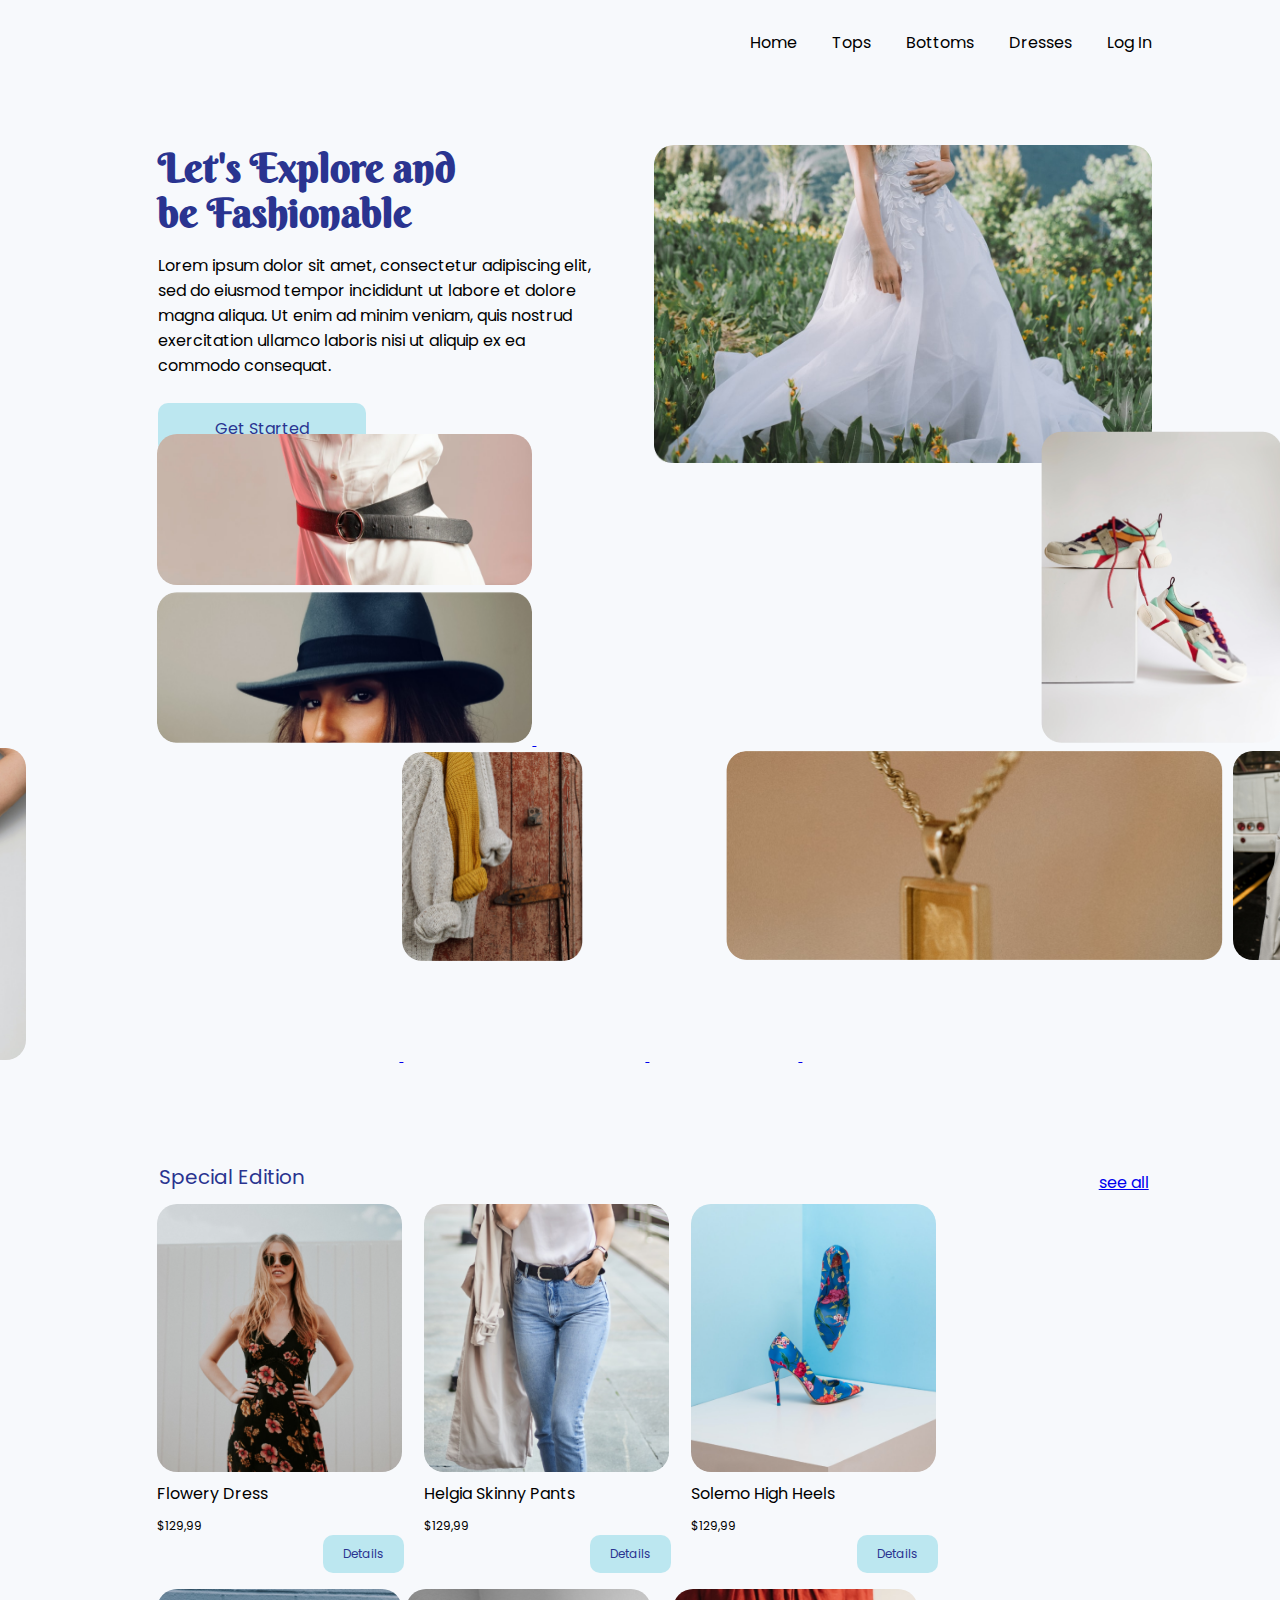
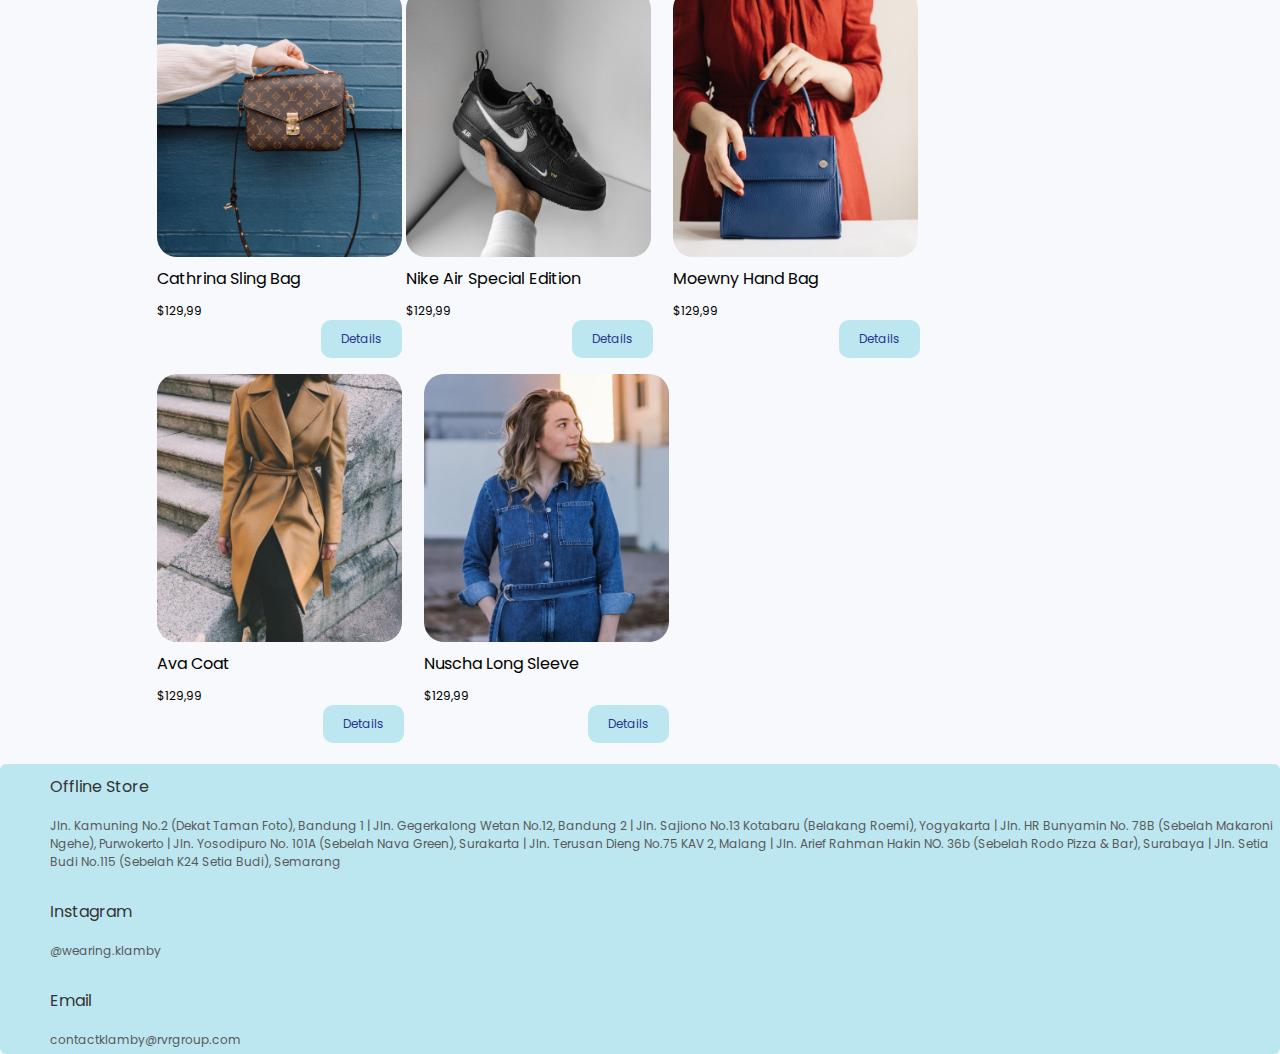
<file: index.html>
<!DOCTYPE html>
<html>
<head>
	<title>Wearing Klamby</title>
    <link rel="stylesheet" type="text/css" href="assets/style.css">
    <link href="https://fonts.googleapis.com/css2?family=Berkshire+Swash&display=swap" rel="stylesheet">
    <link rel="stylesheet" href="https://fonts.googleapis.com/css2?family=Poppins:wght@500&display=swap">
</head>
<body>
	<nav>
<ul>
	 <li><a href="index.html">Home</a></li>
    <li><a href="top.html">Tops</a></li>
    <li><a href="bottom.html">Bottoms</a></li>
    <li><a href="dress.html">Dresses</a></li>
    <li><a href="login.html">Log In</a></li>
</ul>
</nav>
 
<section id="hero">
    <div class="pict-hero">
      <div class="photo" style="background-image: url(assets/desc.png);"></div>
    </div>
 
    <div class="information">
        <p class="field">Let's Explore and<br>be Fashionable</p><br>
        <p class="text-gray">Lorem ipsum dolor sit amet, consectetur adipiscing elit,<br>sed do eiusmod tempor incididunt ut labore et dolore<br>magna aliqua. Ut enim ad minim veniam, quis nostrud<br>exercitation ullamco laboris nisi ut aliquip ex ea<br>commodo consequat.</p>
        <a href="resume.html" class="button">Get Started</a>
	</div>
</section>

<section id="newarrival">
	<div class="new">
		<table>
			<tr>
				<td width="700px"><p class="title">New Arrival</p></td> <td width="800px"><a class="all" href="newarrival.html">see all</a></td>
    		</tr>
    	</table>
		<a href="https://detik.com">
		<img class="new1" src="assets/grid1.png">
		</a>
		<a href="https://detik.com">
		<img class="new2" src="assets/grid2.png">
		</a>
		<a href="https://detik.com">
		<img class="new3" src="assets/grid3.png">
		</a>
		<a href="https://detik.com">
		<img class="new4" src="assets/grid4.png">
		</a>
		<a href="https://detik.com">
		<img class="new5" src="assets/grid5.png">
		</a>
		<a href="https://detik.com">
		<img class="new6" src="assets/grid6.png">
		</a>
		<a href="https://detik.com">
		<img class="new7" src="assets/grid7.png">
		</a>
		<a href="https://detik.com">
		<img class="new8" src="assets/grid8.png">
		</a>
		<a href="https://detik.com">
		<img class="new9" src="assets/grid9.png">
		</a>
	</div>
</section>

<section id="specialed">
	<div class="special"></div>
	<table>
			<tr>
				<td width="700px"><p class="title">Special Edition</p></td> <td width="600px"><a class="all" href="detik.com">see all</a></td>
    		</tr>
    </table>
    <div class="satu">
		<img class="sp1" href="https://detik.com" src="assets/sp1.png">
		<p class="produk">Flowery Dress</p><br>
		<p class="price">$129,99</p><br>
		<a href="detail.html" class="next">Details</a>
	</div>

	 <div class="dua">
		<img class="sp2" href="https://detik.com" src="assets/sp2.png">
		<p class="produk">Helgia Skinny Pants</p><br>
		<p class="price">$129,99</p><br>
		<a href="detail.html" class="next">Details</a>
	</div>

	<div class="tiga">
		<img class="sp3" href="https://detik.com" src="assets/sp3.png">
		<p class="produk">Solemo High Heels</p><br>
		<p class="price">$129,99</p><br>
		<a href="detail.html" class="next">Details</a>
	</div>

	<div class="empat">
		<img class="sp4" href="https://detik.com" src="assets/sp4.png">
		<p class="produk">Cathrina Sling Bag</p><br>
		<p class="price">$129,99</p><br>
		<a href="detail.html" class="next1">Details</a>
	</div>
		
	<div class="lima">
		<img class="sp5" href="https://detik.com" src="assets/sp5.png">
		<p class="produk">Nike Air Special Edition</p><br>
		<p class="price">$129,99</p><br>
		<a href="detail.html" class="next">Details</a>
	</div>

	 <div class="enam">
		<img class="sp6" href="https://detik.com" src="assets/sp6.png">
		<p class="produk">Moewny Hand Bag</p><br>
		<p class="price">$129,99</p><br>
		<a href="detail.html" class="next">Details</a>
	</div>

	<div class="tujuh">
		<img class="sp7" href="https://detik.com" src="assets/sp7.png">
		<p class="produk">Ava Coat</p><br>
		<p class="price">$129,99</p><br>
		<a href="detail.html" class="next">Details</a>
	</div>

	<div class="lapan">
		<img class="sp8" href="https://detik.com" src="assets/sp8.png">
		<p class="produk">Nuscha Long Sleeve</p><br>
		<p class="price">$129,99</p><br>
		<a href="detail.html" class="next1">Details</a>
	</div>
</section>

<section id="contact">
	<div class="kontak">
			<p class="platform">Offline Store</p><br>
			<p class="detail"> Jln. Kamuning No.2 (Dekat Taman Foto), Bandung 1 | Jln. Gegerkalong Wetan No.12, Bandung 2 | Jln. Sajiono No.13 Kotabaru (Belakang Roemi), Yogyakarta | Jln. HR Bunyamin No. 78B (Sebelah Makaroni Ngehe), Purwokerto |
Jln. Yosodipuro No. 101A (Sebelah Nava Green), Surakarta | Jln. Terusan Dieng No.75 KAV 2, Malang | Jln. Arief Rahman Hakin NO. 36b (Sebelah Rodo Pizza & Bar), Surabaya | Jln. Setia Budi No.115 (Sebelah K24 Setia Budi), Semarang</p><br>
			<p class="platform">Instagram</p><br>
			<p class="detail">@wearing.klamby</p><br>
			<p class="platform">Email</p><br>
			<p class="detail">contactklamby@rvrgroup.com</p>
	</div>
</section>
</body>
</html>
</file>
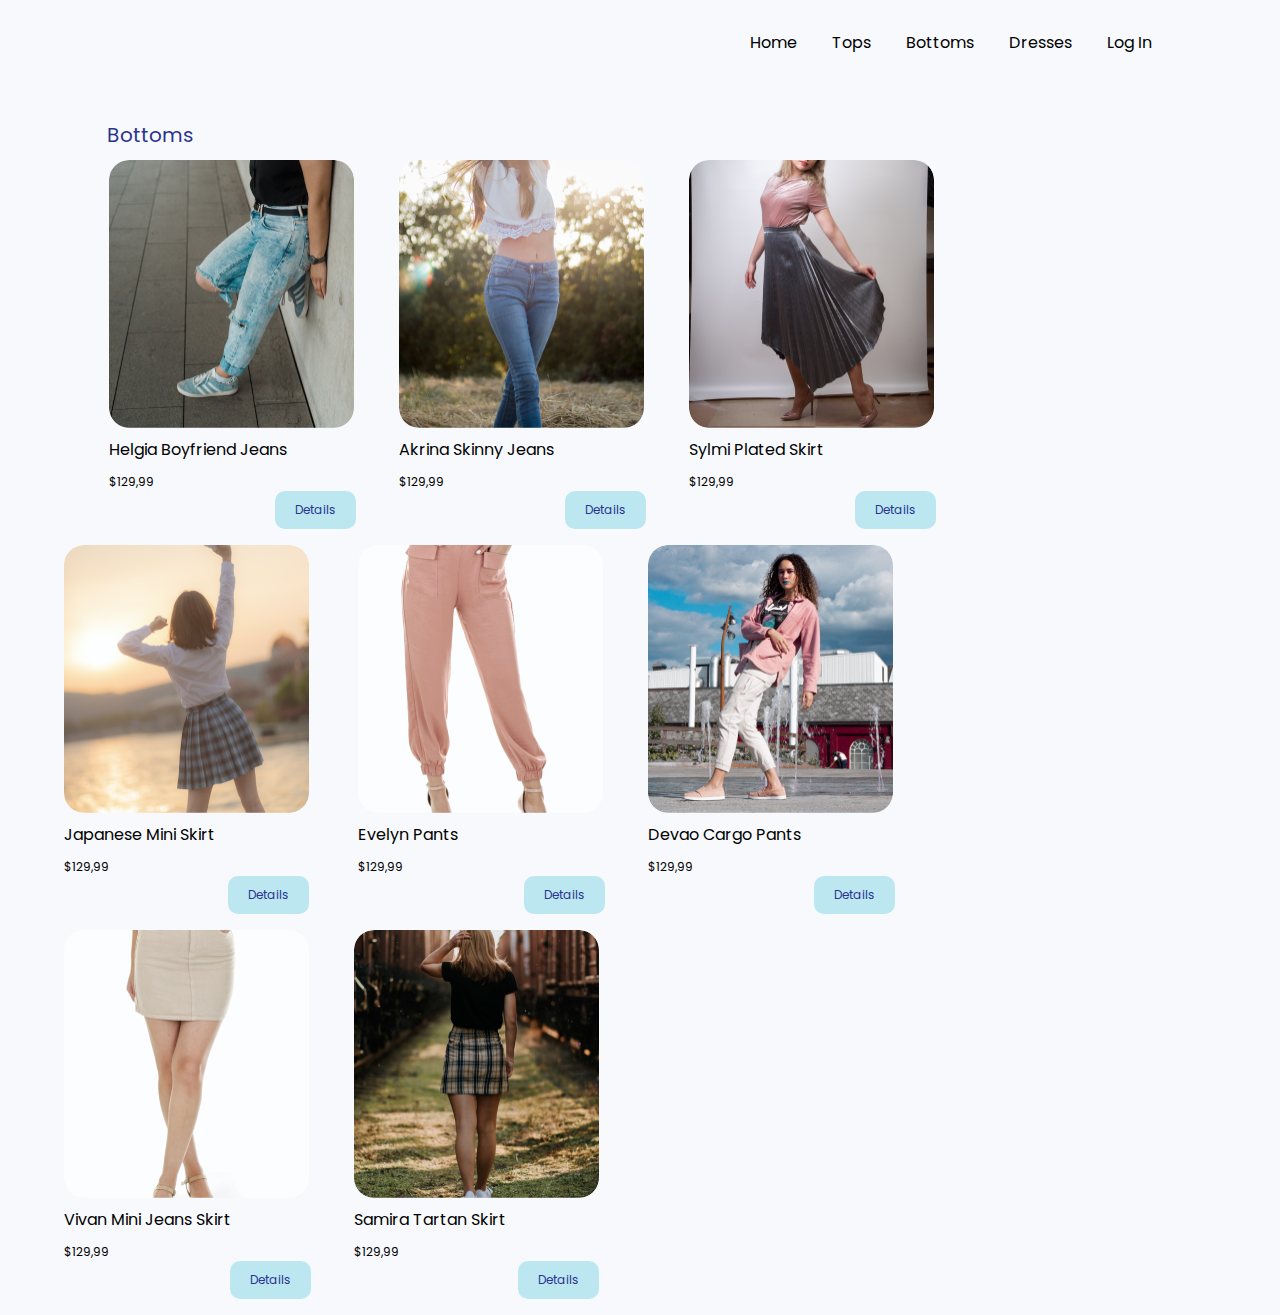
<file: bottom.html>
<!DOCTYPE html>
<html>
<head>
	<title>Bottom | Wearing Klamby</title>
	<link rel="stylesheet" type="text/css" href="assets/style1.css">
	<link rel="stylesheet" href="https://fonts.googleapis.com/css2?family=Poppins:wght@500&display=swap">
</head>
<body>
	<nav>
<ul>
	 <li><a href="index.html">Home</a></li>
    <li><a href="top.html">Tops</a></li>
    <li><a href="bottom.html">Bottoms</a></li>
    <li><a href="dress.html">Dresses</a></li>
    <li><a href="login.html">Log In</a></li>
</ul>
</nav>

<section id="bottom">
	<p class="title1">Bottoms</p>
	<div class="satu">
		<img class="sp1" href="https://detik.com" src="assets/helgia.png">
		<p class="produk">Helgia Boyfriend Jeans</p><br>
		<p class="price">$129,99</p><br>
		<a href="detail.html" class="next">Details</a>
	</div>

	 <div class="dua">
		<img class="sp2" href="https://detik.com" src="assets/akrina.png">
		<p class="produk">Akrina Skinny Jeans</p><br>
		<p class="price">$129,99</p><br>
		<a href="detail.html" class="next">Details</a>
	</div>

	<div class="tiga">
		<img class="sp3" href="https://detik.com" src="assets/sylmi.png">
		<p class="produk">Sylmi Plated Skirt</p><br>
		<p class="price">$129,99</p><br>
		<a href="detail.html" class="next">Details</a>
	</div>

	<div class="empat">
		<img class="sp4" href="https://detik.com" src="assets/japanese.png">
		<p class="produk">Japanese Mini Skirt</p><br>
		<p class="price">$129,99</p><br>
		<a href="detail.html" class="next1">Details</a>
	</div>
		
	<div class="lima">
		<img class="sp5" href="https://detik.com" src="assets/evelyn.png">
		<p class="produk">Evelyn Pants</p><br>
		<p class="price">$129,99</p><br>
		<a href="detail.html" class="next">Details</a>
	</div>

	 <div class="enam">
		<img class="sp6" href="https://detik.com" src="assets/devao.png">
		<p class="produk">Devao Cargo Pants</p><br>
		<p class="price">$129,99</p><br>
		<a href="detail.html" class="next">Details</a>
	</div>

	<div class="tujuh">
		<img class="sp7" href="https://detik.com" src="assets/vivan.png">
		<p class="produk">Vivan Mini Jeans Skirt</p><br>
		<p class="price">$129,99</p><br>
		<a href="detail.html" class="next">Details</a>
	</div>

	<div class="lapan">
		<img class="sp8" href="https://detik.com" src="assets/samira.png">
		<p class="produk">Samira Tartan Skirt</p><br>
		<p class="price">$129,99</p><br>
		<a href="detail.html" class="next1">Details</a>
	</div>
</section>
</body>
</html>
</file>
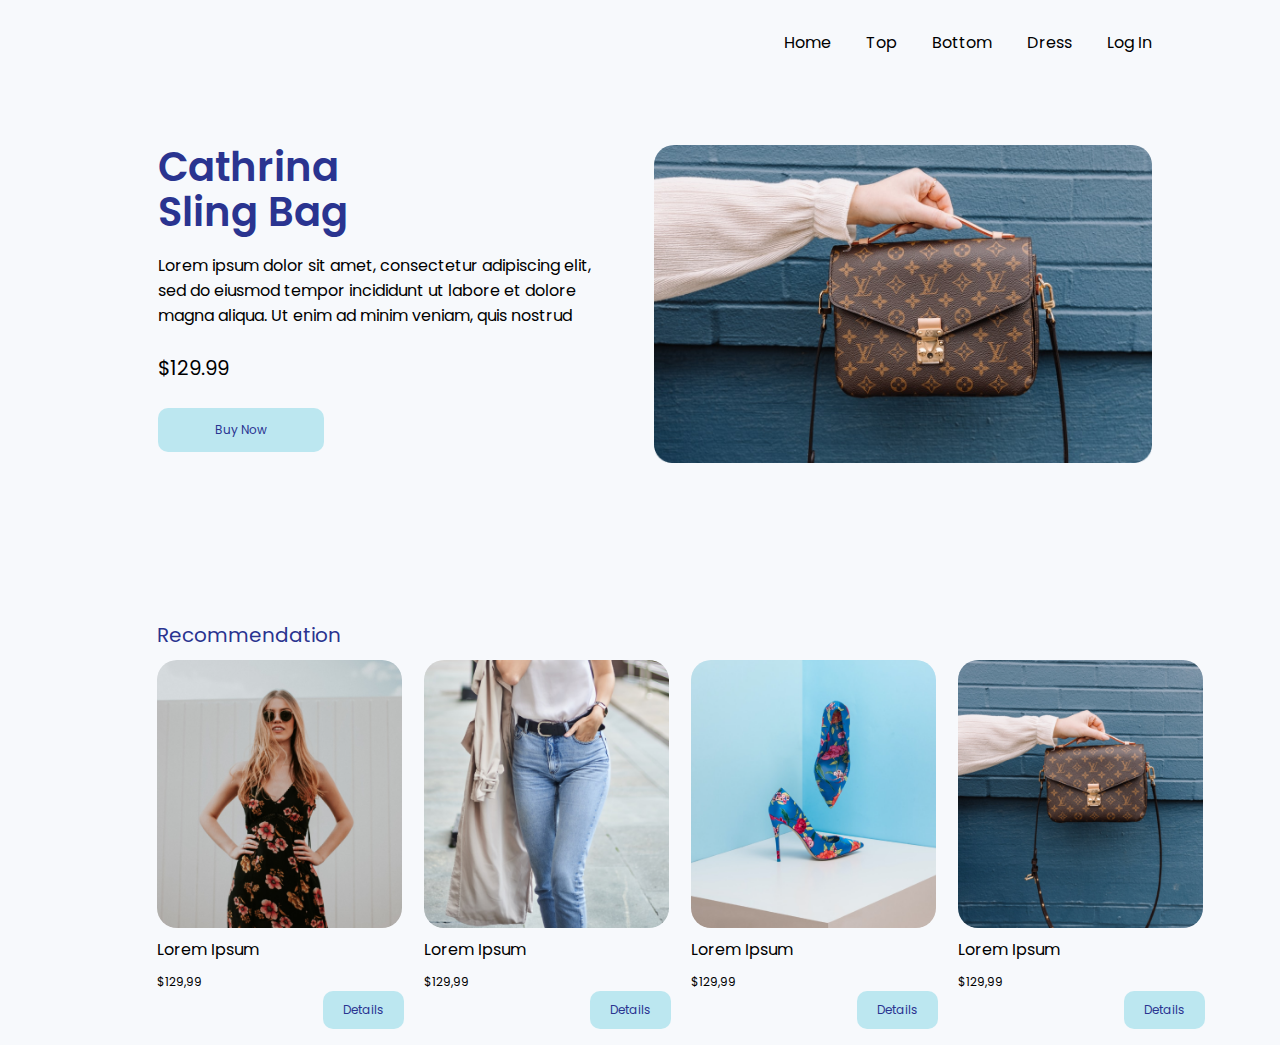
<file: detail.html>
<!DOCTYPE html>
<html>
<head>
    <title>Details | Wearing Klamby</title>
    <link rel="stylesheet" type="text/css" href="assets/style1.css">
    <link href="https://fonts.googleapis.com/css2?family=Berkshire+Swash&display=swap" rel="stylesheet">
    <link rel="stylesheet" href="https://fonts.googleapis.com/css2?family=Poppins:wght@500&display=swap">
</head>
<body>
<nav>
<ul>
     <li><a href="index.html">Home</a></li>
    <li><a href="top.html">Top</a></li>
    <li><a href="bottom.html">Bottom</a></li>
    <li><a href="dress.html">Dress</a></li>
    <li><a href="login.html">Log In</a></li>
</ul>
</nav>
    <section id="hero">
        <div class="pict-hero">
            <div class="photo" style="background-image: url(assets/detail1.png);"></div>
        </div>
 
        <div class="information">
            <p class="field">Cathrina<br>Sling Bag</p><br>
            <p class="text-gray">Lorem ipsum dolor sit amet, consectetur adipiscing elit,<br>sed do eiusmod tempor incididunt ut labore et dolore<br>magna aliqua. Ut enim ad minim veniam, quis nostrud</p>
            <p class="price1">$129.99</p><br>
            <a href="resume.html" class="button">Buy Now</a>
         </div>
</section>

    <section id="rec">
        <p class="title">Recommendation</p>
    <div class="saturec">
        <img class="sp1" href="https://detik.com" src="assets/sp1.png">
        <p class="produk">Lorem Ipsum</p><br>
        <p class="price">$129,99</p><br>
        <a href="detail.html" class="next">Details</a>
    </div>
     <div class="duarec">
        <img class="sp2" href="https://detik.com" src="assets/sp2.png">
        <p class="produk">Lorem Ipsum</p><br>
        <p class="price">$129,99</p><br>
        <a href="detail.html" class="next">Details</a>
    </div>

    <div class="tigarec">
        <img class="sp3" href="https://detik.com" src="assets/sp3.png">
        <p class="produk">Lorem Ipsum</p><br>
        <p class="price">$129,99</p><br>
        <a href="detail.html" class="next">Details</a>
    </div>

    <div class="empatrec">
        <img class="sp4" href="https://detik.com" src="assets/sp4.png">
        <p class="produk">Lorem Ipsum</p><br>
        <p class="price">$129,99</p><br>
        <a href="detail.html" class="next">Details</a>
    </div>

    </section>
</body>
</html>
</file>
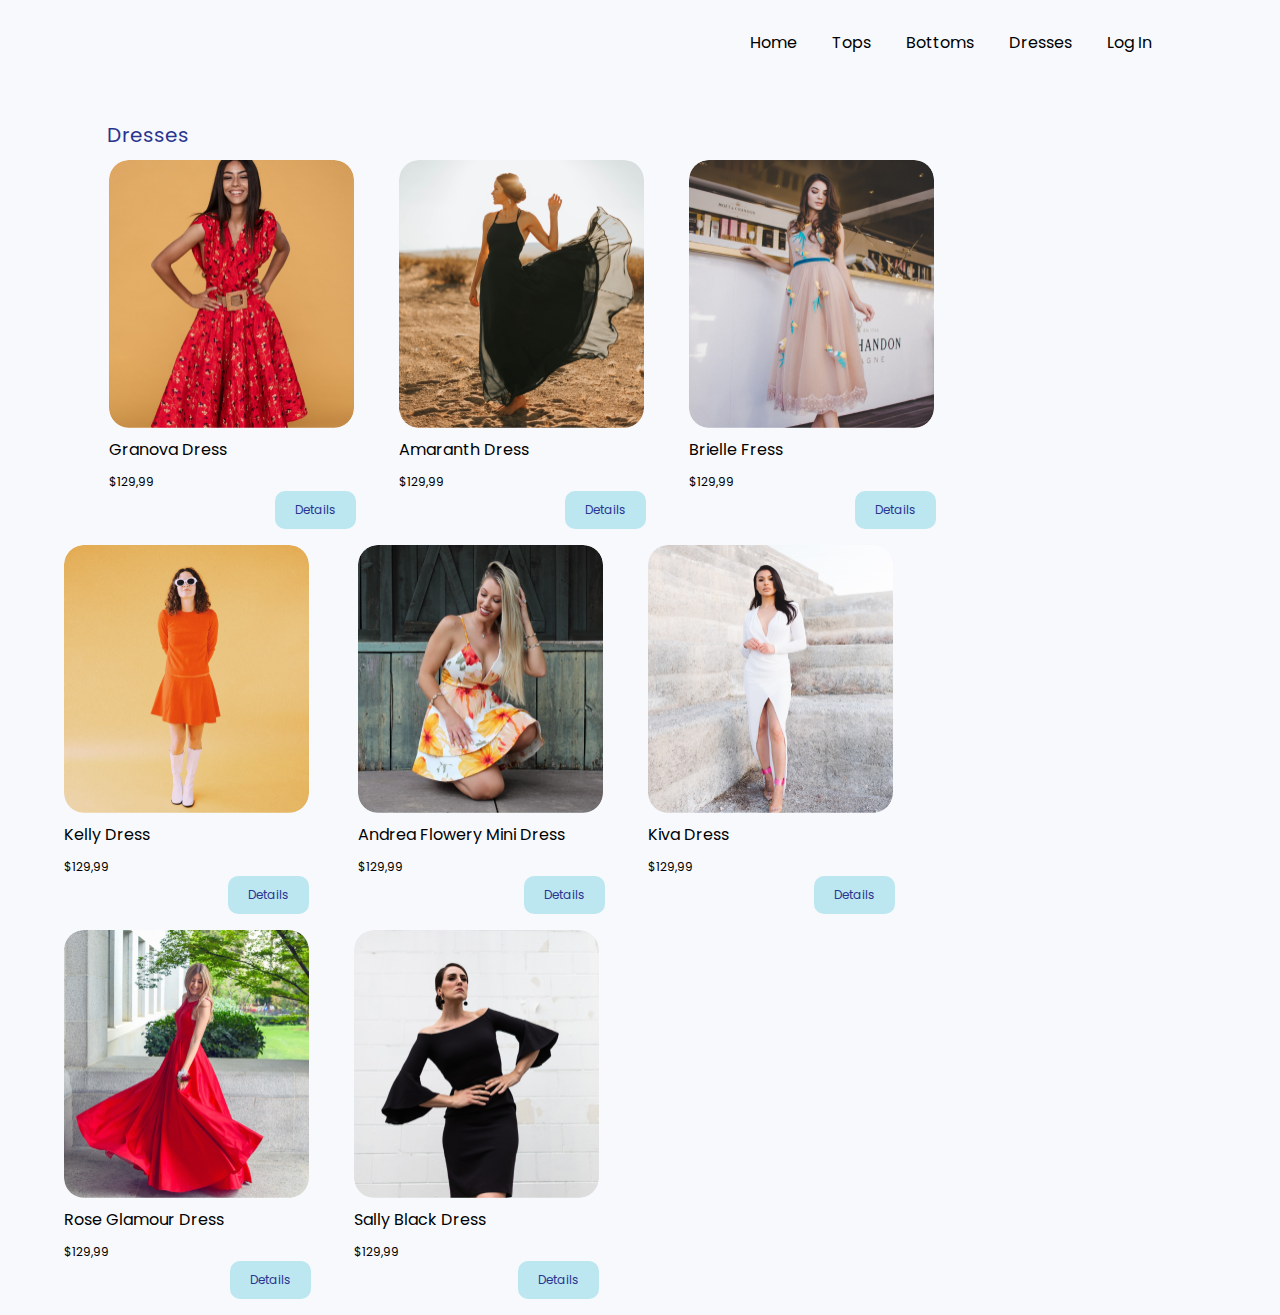
<file: dress.html>
<!DOCTYPE html>
<html>
<head>
	<title>Dress | Wearing Klamby</title>
	<link rel="stylesheet" type="text/css" href="assets/style1.css">
	<link rel="stylesheet" href="https://fonts.googleapis.com/css2?family=Poppins:wght@500&display=swap">
</head>
</head>
<body>
	<nav>
<ul>
	 <li><a href="index.html">Home</a></li>
    <li><a href="top.html">Tops</a></li>
    <li><a href="bottom.html">Bottoms</a></li>
    <li><a href="dress.html">Dresses</a></li>
    <li><a href="login.html">Log In</a></li>
</ul>
</nav>

<section id="dress">
	<p class="title1">Dresses</p>
	<div class="satu">
		<img class="sp1" href="https://detik.com" src="assets/dress1.png">
		<p class="produk">Granova Dress</p><br>
		<p class="price">$129,99</p><br>
		<a href="detail.html" class="next">Details</a>
	</div>

	 <div class="dua">
		<img class="sp2" href="https://detik.com" src="assets/dress2.png">
		<p class="produk">Amaranth Dress</p><br>
		<p class="price">$129,99</p><br>
		<a href="detail.html" class="next">Details</a>
	</div>

	<div class="tiga">
		<img class="sp3" href="https://detik.com" src="assets/dress3.png">
		<p class="produk">Brielle Fress</p><br>
		<p class="price">$129,99</p><br>
		<a href="detail.html" class="next">Details</a>
	</div>

	<div class="empat">
		<img class="sp4" href="https://detik.com" src="assets/dress4.png">
		<p class="produk">Kelly Dress</p><br>
		<p class="price">$129,99</p><br>
		<a href="detail.html" class="next1">Details</a>
	</div>
		
	<div class="lima">
		<img class="sp5" href="https://detik.com" src="assets/dress5.png">
		<p class="produk">Andrea Flowery Mini Dress</p><br>
		<p class="price">$129,99</p><br>
		<a href="detail.html" class="next">Details</a>
	</div>

	 <div class="enam">
		<img class="sp6" href="https://detik.com" src="assets/dress6.png">
		<p class="produk">Kiva Dress</p><br>
		<p class="price">$129,99</p><br>
		<a href="detail.html" class="next">Details</a>
	</div>

	<div class="tujuh">
		<img class="sp7" href="https://detik.com" src="assets/dress7.png">
		<p class="produk">Rose Glamour Dress</p><br>
		<p class="price">$129,99</p><br>
		<a href="detail.html" class="next">Details</a>
	</div>

	<div class="lapan">
		<img class="sp8" href="https://detik.com" src="assets/dress8.png">
		<p class="produk">Sally Black Dress</p><br>
		<p class="price">$129,99</p><br>
		<a href="detail.html" class="next1">Details</a>
	</div>
</section>
</body>
</html>
</file>
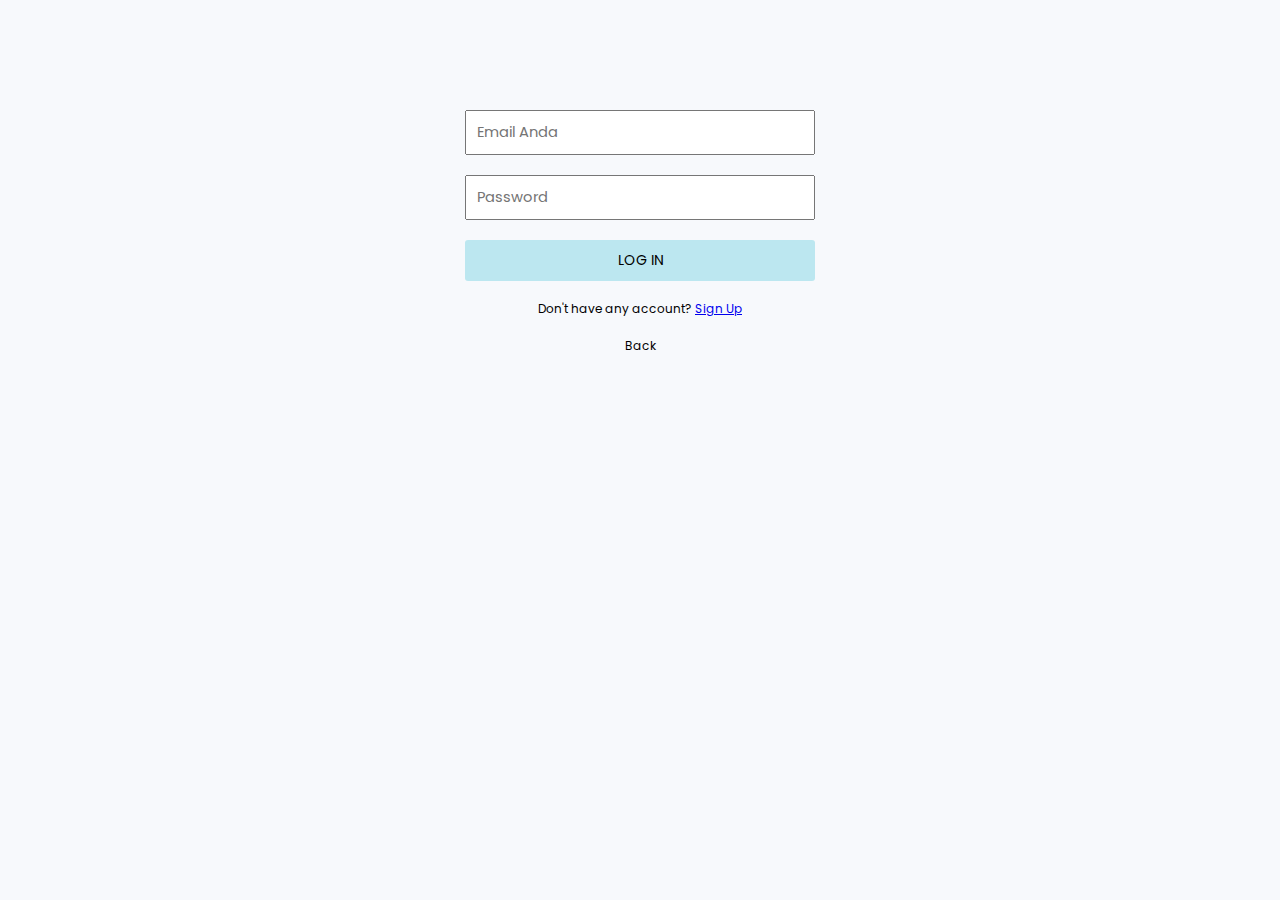
<file: login.html>
<!DOCTYPE html>
<html>
<head>
    <title>Log In | Wearing Klamby</title>
    <link rel="stylesheet" type="text/css" href="assets/style1.css">
    <link rel="stylesheet" href="https://fonts.googleapis.com/css2?family=Poppins:wght@500&display=swap">
    <link rel="stylesheet" href="https://fonts.googleapis.com/css2?family=Hammersmith+One&family=Inter&display=swap" >
    <link href="https://fonts.googleapis.com/css2?family=Fredoka+One&display=swap" rel="stylesheet">
</head>
<body>
    <div class="kotak_login">
        <form>
            <input type="text" name="username" class="form_login" placeholder="Email Anda">
            <input type="password" name="password" class="form_login" placeholder="Password">
 
            <input type="submit" class="tombol_login" value="LOG IN">
            <br/>
            <br/>
            <center>
                <label>Don't have any account? <a href="#" id="signup">Sign Up</a></label>
                <br></br>
                <a class="button" href="index.html">Back</a>
            </center>
        </form>
        
    </div>
</body>
</html>
</file>
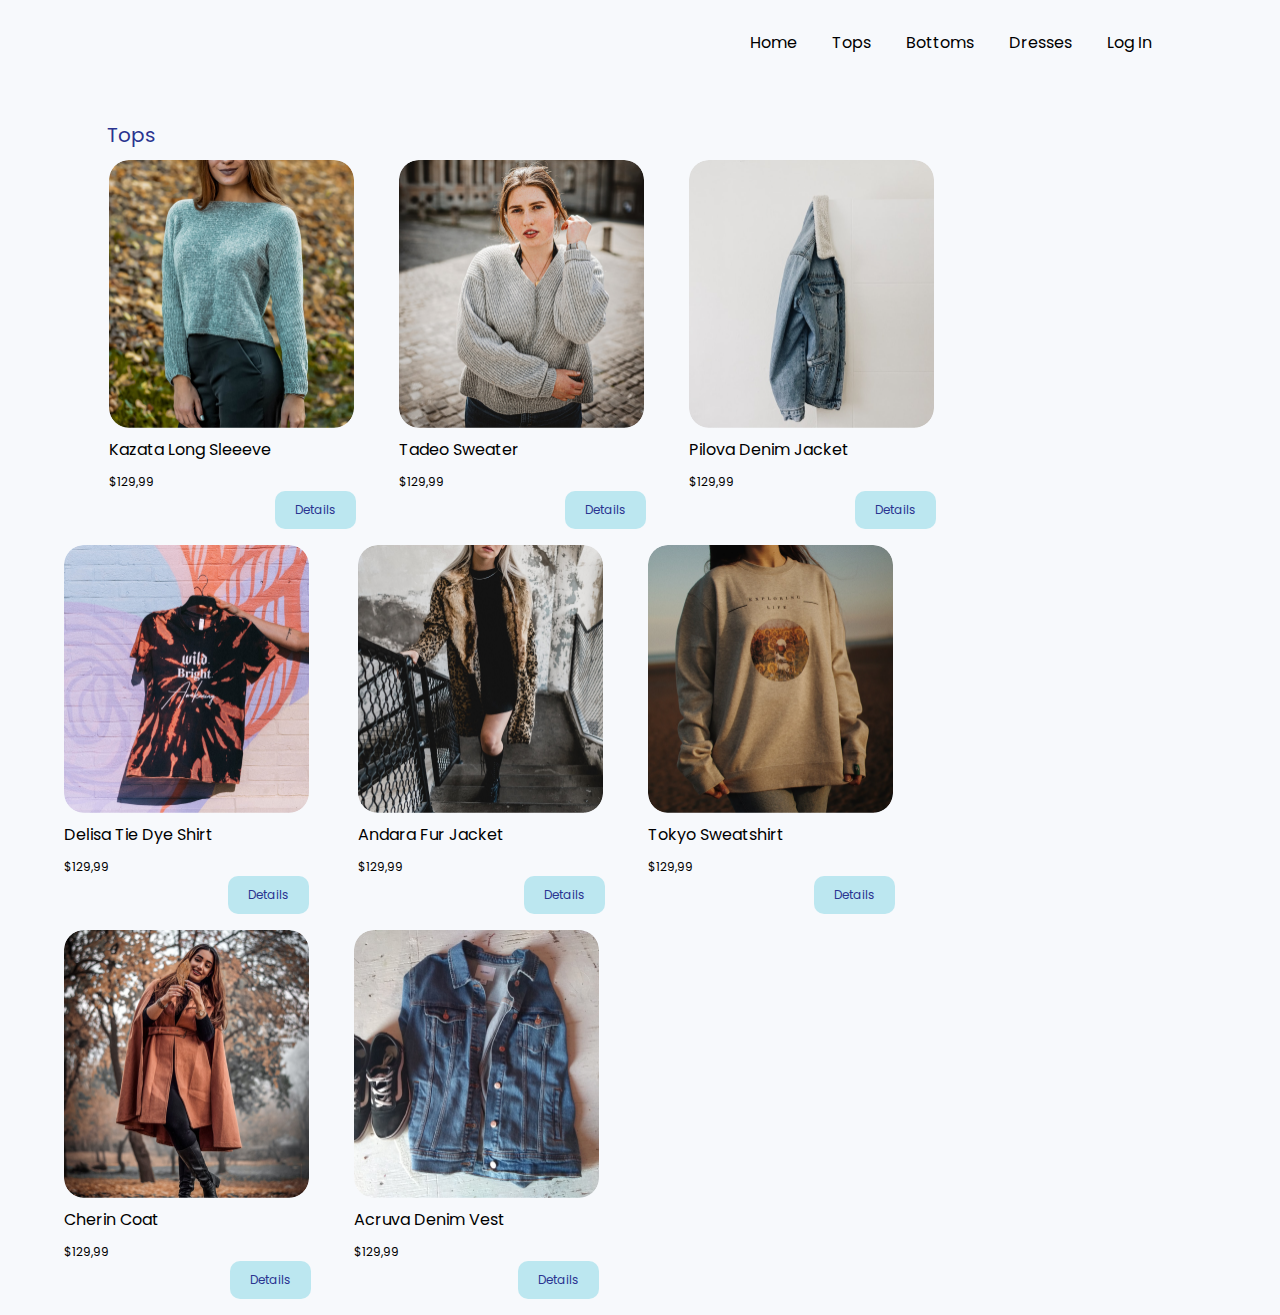
<file: top.html>
<!DOCTYPE html>
<html>
<head>
	<title>Top | Wearing Klamby</title>
	<link rel="stylesheet" type="text/css" href="assets/style1.css">
	<link rel="stylesheet" href="https://fonts.googleapis.com/css2?family=Poppins:wght@500&display=swap">
</head>
<body>

</body>
</html>
<nav>
<ul>
	 <li><a href="index.html">Home</a></li>
    <li><a href="top.html">Tops</a></li>
    <li><a href="bottom.html">Bottoms</a></li>
    <li><a href="dress.html">Dresses</a></li>
    <li><a href="login.html">Log In</a></li>
</ul>
</nav>

<section id="top">
	<p class="title1">Tops</p>
	<div class="satu">
		<img class="sp1" href="https://detik.com" src="assets/kazata.png">
		<p class="produk">Kazata Long Sleeeve</p><br>
		<p class="price">$129,99</p><br>
		<a href="detail.html" class="next">Details</a>
	</div>

	 <div class="dua">
		<img class="sp2" href="https://detik.com" src="assets/tadeo.png">
		<p class="produk">Tadeo Sweater</p><br>
		<p class="price">$129,99</p><br>
		<a href="detail.html" class="next">Details</a>
	</div>

	<div class="tiga">
		<img class="sp3" href="https://detik.com" src="assets/pilova.png">
		<p class="produk">Pilova Denim Jacket</p><br>
		<p class="price">$129,99</p><br>
		<a href="detail.html" class="next">Details</a>
	</div>

	<div class="empat">
		<img class="sp4" href="https://detik.com" src="assets/delisa.png">
		<p class="produk">Delisa Tie Dye Shirt</p><br>
		<p class="price">$129,99</p><br>
		<a href="detail.html" class="next1">Details</a>
	</div>
		
	<div class="lima">
		<img class="sp5" href="https://detik.com" src="assets/andara.png">
		<p class="produk">Andara Fur Jacket</p><br>
		<p class="price">$129,99</p><br>
		<a href="detail.html" class="next">Details</a>
	</div>

	 <div class="enam">
		<img class="sp6" href="https://detik.com" src="assets/tokyo.png">
		<p class="produk">Tokyo Sweatshirt</p><br>
		<p class="price">$129,99</p><br>
		<a href="detail.html" class="next">Details</a>
	</div>

	<div class="tujuh">
		<img class="sp7" href="https://detik.com" src="assets/cherin.png">
		<p class="produk">Cherin Coat</p><br>
		<p class="price">$129,99</p><br>
		<a href="detail.html" class="next">Details</a>
	</div>

	<div class="lapan">
		<img class="sp8" href="https://detik.com" src="assets/acruva.png">
		<p class="produk">Acruva Denim Vest</p><br>
		<p class="price">$129,99</p><br>
		<a href="detail.html" class="next1">Details</a>
	</div>
</section>
</file>
<file: assets/style.css>
*,body{
	margin :0;
	padding:0;
}
body{
	background-color: #f7f9fc
}

/* component */
.title{
	color: #2A3490;
	font-size: 20px;
	font-family: Poppins;
	padding top: 35px;
	padding-bottom: 10px;
}
.all{
	float: right;
	color: #333333
	font-size: 10px;
	font-family: Poppins;
	padding-bottom: 40px
	padding-top: 25px;
}
.platform{
	color: #333333;
	font-size: 16px;
	font-family: Poppins;
	margin-left: 20px;
	padding-left: 30px;
	padding-top: 10px;
}
.detail{
	color: #595959;
	font-size: 12px;
	font-family: Poppins;
	margin-left: 20px;
	padding-left: 30px;
}
.text-gray{
	color: #000000;
	font-family: Poppins;
	line-height: 25px;
	padding-bottom: 25px;
}

/* navbar */
nav{
	position: relative;
	width:100%;
	height:60px;
	background-color: #f7f9fc;
}
nav ul{
	position: relative;
	top: 30px;
	margin: 0;
	float: right;
	right: 10%
}
nav ul li{
	float: left;
	display: block;
	margin: 0px 0px 0px 35px;
}
nav ul li a{
	text-decoration: none;
	color : #000000;
	font-family: Poppins;
}
nav ul li a:hover{
	position: relative;
	padding: 13px 32px;
	color: #2A3490;
	background: #BCE7F0;
	border-radius: 10px;
}

/*profile section */
section#hero{
	position: relative;
	width: 80%;
	min-height: 370px;
	margin-left: 10%;
	margin-right: 10%;
	margin-top: 60px;
	border-radius: 6px;
	background-color: #f7f9fc
}
#hero .pict-hero{
	position: relative;
	display: inline-block;
	width: 498px;
	height: 338px;
	border-radius: 20px;
	float: right;
	top: 25px;
	margin-left: 35px;	
}
.pict-hero .photo{
	height: 100%;
	background-size: 100%;
	background-repeat: no-repeat;
	background-position: 0px -20px;
	border-radius: 20px;
}
.information{
	position: relative;
	display: inline-block;
	float: left;
	top: 25px;
	margin-left: 30px;
}
.information p.field{
	font-weight: 600;
	font-size: 40px;
	font-family: 'Berkshire Swash', cursive;
	line-height: 45px;
	width: 400px;
	color: #2A3490;
}
.information a.button{
	position: relative;
	display: inline-block;
	font-family: Poppins;
	font-size: 16px;
	padding: 13px 57px;
	text-decoration: none;
	color: #2A3490;
	background-color: #BCE7F0; 
	border-radius: 10px;
}

/* new arrival */
section#newarrival{
	position: relative;
	max-width: 80%;
	max-height: 550px;
	margin-left: 12.3%;
	margin-right: 10%;
	margin-top: 60px;
	border-radius: 6px;
	background-color: #f7f9fc
}
.new1{
  	position: relative;
  	display: inline-block;
	width: 375px;
	height: 151px;
	top: -160px;
	border-radius: 20px;
  }
  .new1:hover{
  	position: relative;
  	display: inline-block;
	width: 375px;
	height: 149px;
	opacity: 30%;
	color: #2A3490;
	background: #BCE7F0;
	border-radius: 20px;
}
  .new2{
  	position: relative;
  	display: inline-block;
	width: 375px;
	height: 151px;
	left: -379px;
	top: -2px;
	border-radius: 20px;
  }
  .new2:hover{
  	position: relative;
  	display: inline-block;
	width: 375px;
	height: 149px;
	opacity: 30%;
	color: #2A3490;
	background: #BCE7F0;
	border-radius: 20px;
}
  .new3{
  	position: relative;
  	display: inline-block;
	width: 242px;
	height: 312px;
	left: -373px;
	top: -1px;
	border-radius: 20px;
  }
  .new3:hover{
  	position: relative;
  	display: inline-block;
	width: 242px;
	height: 312px;
	opacity: 30%;
	color: #2A3490;
	background: #BCE7F0;
	border-radius: 20px;
}
  .new4{
  	position: relative;
  	display: inline-block;
	width: 242px;
	height: 312px;
	left: 638px;
	top: -318px;
	border-radius: 20px;
  }
  .new4:hover{
  	position: relative;
  	display: inline-block;
	width: 242px;
	height: 312px;
	opacity: 30%;
	color: #2A3490;
	background: #BCE7F0;
	border-radius: 20px;
}
  .new5{
  	position: relative;
  	display: inline-block;
	width: 149px;
	height: 312px;
	left: 645px;
	top: -318px;
	border-radius: 20px;
  }
  .new5:hover{
  	position: relative;
  	display: inline-block;
	width: 149px;
	height: 312px;
	opacity: 30%;
	color: #2A3490;
	background: #BCE7F0;
	border-radius: 20px;
}
  .new6{
  	position: relative;
  	display: inline-block;
	width: 181px;
	height: 209px;
	left: -400px;
	top: -100px;
	border-radius: 20px;
  }
  .new6:hover{
  	position: relative;
  	display: inline-block;
	width: 181px;
	height: 209px;
	opacity: 30%;
	color: #2A3490;
	background: #BCE7F0;
	border-radius: 20px;
}
  .new7{
  	position: relative;
  	display: inline-block;
	width: 181px;
	height: 209px;
	left: -393px;
	top: -100px;
	border-radius: 20px;
  }
  .new7:hover{
  	position: relative;
  	display: inline-block;
	width: 181px;
	height: 209px;
	opacity: 30%;
	color: #2A3490;
	background: #BCE7F0;
	border-radius: 20px;
}
  .new8{
  	position: relative;
  	display: inline-block;
	width: 497px;
	height: 209px;
	left: 384px;
	top: -314px;
	border-radius: 20px;
  }
  .new8:hover{
  	position: relative;
  	display: inline-block;
	width: 497px;
	height: 209px;
	opacity: 30%;
	color: #2A3490;
	background: #BCE7F0;
	border-radius: 20px;
}
  .new9{
  	position: relative;
  	display: inline-block;
	width: 149px;
	height: 209px;
	left: 390px;
	top: -314px;
	border-radius: 20px;
  }
  .new9:hover{
  	position: relative;
  	display: inline-block;
	width: 149px;
	height: 209px;
	opacity: 30%;
	color: #2A3490;
	background: #BCE7F0;
	border-radius: 20px;
}

/*special edition*/
section#specialed{
	position: relative;
	display: inline-block;
	width: 77.6%;
	height: 810px;
	margin-left: 12.3%;
	margin-right: 10%;
	margin-top: 60px;
	border-radius: 6px;
	background-color: #f7f9fc
}
.produk{
	position: relative;
	display: inline-block;
	font-style: bold;
	padding-top: 5px;
	padding-bottom: 10px;
	font-family: Poppins;
	font-size: 16px;
}
.price{
	position: relative;
	display: inline-block;
	font-style: bold;
	font-family: Poppins;
	font-size: 12px;
}
.next{
	position: relative;
	display: inline-block;
	font-family: Poppins;
	font-size: 12px;
	float: right;
	right: 13px;
	padding: 10px 20px;
	text-decoration: none;
	color: #2A3490;
	background-color: #BCE7F0; 
	border-radius: 10px;
}
.next1{
	position: relative;
	display: inline-block;
	font-family: Poppins;
	font-size: 12px;
	float: right;
	padding: 10px 20px;
	text-decoration: none;
	color: #2A3490;
	background-color: #BCE7F0; 
	border-radius: 10px;
}
.satu{
	position: relative;
	display: inline-block;
	padding-right: 3px;
	padding-bottom: 15px;
	width: 260px;
	height: 370px;
}
.sp1{
	position: relative;
	display: inline-block;
	width: 245px;
	height: 268px;
	border-radius: 20px;
}
.dua{
	position: relative;
	display: inline-block;
	padding-right: 3px;
	padding-bottom: 15px;
	width: 260px;
	height: 370px;
}
.sp2{
	position: relative;
	display: inline-block;
	width: 245px;
	height: 268px;
	border-radius: 20px;
}
.tiga{
	position: relative;
	display: inline-block;
	padding-right:3px;
	padding-bottom: 15px;
	width: 260px;
	height: 370px;
}
.sp3{
	position: relative;
	display: inline-block;
	width: 245px;
	height: 268px;
	border-radius: 20px;
}
.empat{
	position: relative;
	display: inline-block;
	padding-bottom: 15px;
	width: 245px;
	height: 370px;
}
.sp4{
	position: relative;
	display: inline-block;
	width: 245px;
	height: 268px;
	border-radius: 20px;
}
.lima{
	position: relative;
	display: inline-block;
	padding-bottom: 15px;
	padding-right: 3px;	
	width: 260px;
	height: 370px;
}
.sp5{
	position: relative;
	display: inline-block;
	width: 245px;
	height: 268px;
	border-radius: 20px;
}
.enam{
	position: relative;
	display: inline-block;
	padding-bottom: 15px;
	padding-right: 3px;	
	width: 260px;
	height: 370px;
}
.sp6{
	position: relative;
	display: inline-block;
	width: 245px;
	height: 268px;
	border-radius: 20px;
}
.tujuh{
	position: relative;
	display: inline-block;
	padding-bottom: 15px;
	padding-right: 3px;	
	width: 260px;
	height: 370px;
}
.sp7{
	position: relative;
	display: inline-block;
	width: 245px;
	height: 268px;
	border-radius: 20px;
}
.lapan{
	position: relative;
	display: inline-block;
	padding-bottom: 15px;
	width: 245px;
	height: 370px;
}
.sp8{
	position: relative;
	display: inline-block;
	width: 245px;
	height: 268px;
	border-radius: 20px;
}

/*contact us*/
section#contact{
	position: relative;
	display: inline-block;
	width: 100%;
	height: 290px;
	margin-top: 60px;
	border-radius: 6px;
	background-color: #BCE7F0
}
</file>
<file: assets/style1.css>
*,body{
	margin :0;
	padding:0;
}
body{
	background-color: #f7f9fc
}

/* navbar */
nav{
	position: relative;
	width:100%;
	height:60px;
	background-color: #f7f9fc;
}
nav ul{
	position: relative;
	top: 30px;
	margin: 0;
	float: right;
	right: 10%
}
nav ul li{
	float: left;
	display: block;
	margin: 0px 0px 0px 35px;
}
nav ul li a{
	text-decoration: none;
	color : #000000;
	font-family: Poppins;
}
nav ul li a:hover{
	position: relative;
	padding: 13px 32px;
	color: #2A3490;
	background: #BCE7F0;
	border-radius: 10px;
}

/*top page*/
section#top{
	position: relative;
	display: inline-block;
	width: 90%;
	height: 780px;
	margin-left: 5%;
	margin-right: 5%;
	margin-top: 60px;
	border-radius: 6px;
	background-color: #f7f9fc
}
/*bottom page*/
section#bottom{
	position: relative;
	display: inline-block;
	width: 90%;
	height: 780px;
	margin-left: 5%;
	margin-right: 5%;
	margin-top: 60px;
	border-radius: 6px;
	background-color: #f7f9fc
}
/*dress page*/
section#dress{
	position: relative;
	display: inline-block;
	width: 90%;
	height: 780px;
	margin-left: 5%;
	margin-right: 5%;
	margin-top: 60px;
	border-radius: 6px;
	background-color: #f7f9fc
}
/*accessoris page*/
section#dress{
	position: relative;
	display: inline-block;
	width: 90%;
	height: 780px;
	margin-left: 5%;
	margin-right: 5%;
	margin-top: 60px;
	border-radius: 6px;
	background-color: #f7f9fc
}
/*component*/
.title{
	color: #2A3490;
	font-size: 20px;
	font-family: Poppins;
	padding top: 35px;
	padding-bottom: 10px;
}
.title1{
	color: #2A3490;
	font-size: 20px;
	font-family: Poppins;
	padding-left: 43px;
	padding top: 35px;
	padding-bottom: 10px;
}
.produk{
	position: relative;
	display: inline-block;
	font-style: bold;
	padding-top: 5px;
	padding-bottom: 10px;
	font-family: Poppins;
	font-size: 16px;
}
.price{
	position: relative;
	display: inline-block;
	font-style: bold;
	font-family: Poppins;
	font-size: 12px;
}
.next{
	position: relative;
	display: inline-block;
	float: right;
	right: 13px;
	padding: 10px 20px;
	text-decoration: none;
	color: #2A3490;
	background-color: #BCE7F0; 
	border-radius: 10px;
	font-family: Poppins;
	font-size: 12px;
}
.next1{
	position: relative;
	display: inline-block;
	float: right;
	padding: 10px 20px;
	text-decoration: none;
	color: #2A3490;
	background-color: #BCE7F0; 
	border-radius: 10px;
	font-family: Poppins;
	font-size: 12px;
}
.satu{
	position: relative;
	display: inline-block;
	padding-left: 45px;
	padding-right: 26px;
	padding-bottom: 15px;
	width: 260px;
	height: 370px;
}
.sp1{
	position: relative;
	display: inline-block;
	width: 245px;
	height: 268px;
	border-radius: 20px;
}
.dua{
	position: relative;
	display: inline-block;
	padding-right: 26px;
	padding-bottom: 15px;
	width: 260px;
	height: 370px;
}
.sp2{
	position: relative;
	display: inline-block;
	width: 245px;
	height: 268px;
	border-radius: 20px;
}
.tiga{
	position: relative;
	display: inline-block;
	padding-right: 26px;
	padding-bottom: 15px;
	width: 260px;
	height: 370px;
}
.sp3{
	position: relative;
	display: inline-block;
	width: 245px;
	height: 268px;
	border-radius: 20px;
}
.empat{
	position: relative;
	display: inline-block;
	padding-bottom: 15px;
	width: 245px;
	height: 370px;
}
.sp4{
	position: relative;
	display: inline-block;
	width: 245px;
	height: 268px;
	border-radius: 20px;
}
.lima{
	position: relative;
	display: inline-block;
	padding-left: 45px;
	padding-bottom: 15px;
	padding-right: 26px;	
	width: 260px;
	height: 370px;
}
.sp5{
	position: relative;
	display: inline-block;
	width: 245px;
	height: 268px;
	border-radius: 20px;
}
.enam{
	position: relative;
	display: inline-block;
	padding-bottom: 15px;
	padding-right: 26px;	
	width: 260px;
	height: 370px;
}
.sp6{
	position: relative;
	display: inline-block;
	width: 245px;
	height: 268px;
	border-radius: 20px;
}
.tujuh{
	position: relative;
	display: inline-block;
	padding-bottom: 15px;
	padding-right: 26px;	
	width: 260px;
	height: 370px;
}
.sp7{
	position: relative;
	display: inline-block;
	width: 245px;
	height: 268px;
	border-radius: 20px;
}
.lapan{
	position: relative;
	display: inline-block;
	padding-bottom: 15px;
	width: 245px;
	height: 370px;
}
.sp8{
	position: relative;
	display: inline-block;
	width: 245px;
	height: 268px;
	border-radius: 20px;
}

/*login*/
.kotak_login{
	width: 350px;
	vertical-align: center;
	background: #f7f9fc;
	margin: 80px auto;
	padding: 30px 20px;
}
 
label{
	font-size: 12px;
	font-family: Poppins;
}
 
.form_login{
	box-sizing : border-box;
	width: 100%;
	padding: 10px;
	font-size: 11pt;
	margin-bottom: 20px;
	font-family: Poppins;
}
 
.tombol_login{
	background: #BCE7F0;
	color: black;
	font-size: 14px;
	width: 100%;
	border: none;
	border-radius: 3px;
	padding: 10px 20px;
	font-family: Poppins;
}
 
.button{
	color: black;
	text-decoration: none;
	font-size: 12px;
	font-family:Poppins;
}

/*detail*/
section#hero{
	position: relative;
	width: 80%;
	min-height: 370px;
	margin-left: 10%;
	margin-right: 10%;
	margin-top: 60px;
	border-radius: 6px;
	background-color: #f7f9fc
}
#hero .pict-hero{
	position: relative;
	display: inline-block;
	width: 498px;
	height: 338px;
	border-radius: 20px;
	float: right;
	top: 25px;
	margin-left: 35px;	
}
.pict-hero .photo{
	height: 100%;
	background-size: 100%;
	background-repeat: no-repeat;
	background-position: 0px -20px;
	border-radius: 20px;
}
.information{
	position: relative;
	display: inline-block;
	float: left;
	top: 25px;
	margin-left: 30px;
}
.information p.field{
	font-weight: 600;
	font-size: 40px;
	font-family:Poppins;
	line-height: 45px;
	width: 400px;
	color: #2A3490;
}
.information a.button{
	position: relative;
	display: inline-block;
	padding: 13px 57px;
	text-decoration: none;
	color: #2A3490;
	background-color: #BCE7F0; 
	border-radius: 10px;
}
.text-gray{
	color: #000000;
	font-family:Poppins;
	font-size: 16px;
	line-height: 25px;
	padding-bottom: 25px;
}
.price1{
	position: relative;
	display: inline-block;
	font-style: bold;
	font-family:Poppins;
	font-size: 20px;
	padding-bottom: 25px;
}
section#rec{
	position: relative;
	display: inline-block;
	width: 85%;
	height: 400px;
	margin-left: 12.3%;
	margin-right: 10%;
	margin-top: 130px;
	border-radius: 6px;
	background-color: #f7f9fc
}
.saturec{
	position: relative;
	display: inline-block;
	padding-right: 3px;
	padding-bottom: 15px;
	width: 260px;
	height: 370px;
}
.duarec{
	position: relative;
	display: inline-block;
	padding-right: 3px;
	padding-bottom: 15px;
	width: 260px;
	height: 370px;
}
.tigarec{
	position: relative;
	display: inline-block;
	padding-right: 3px;
	padding-bottom: 15px;
	width: 260px;
	height: 370px;
}
.empatrec{
	position: relative;
	display: inline-block;
	padding-bottom: 15px;
	width: 260px;
	height: 370px;
}

/*contact us*/
section#contact{
	position: relative;
	display: inline-block;
	width: 100%;
	height: 290px;
	margin-top: 60px;
	border-radius: 6px;
	background-color: #BCE7F0
}
</file>
